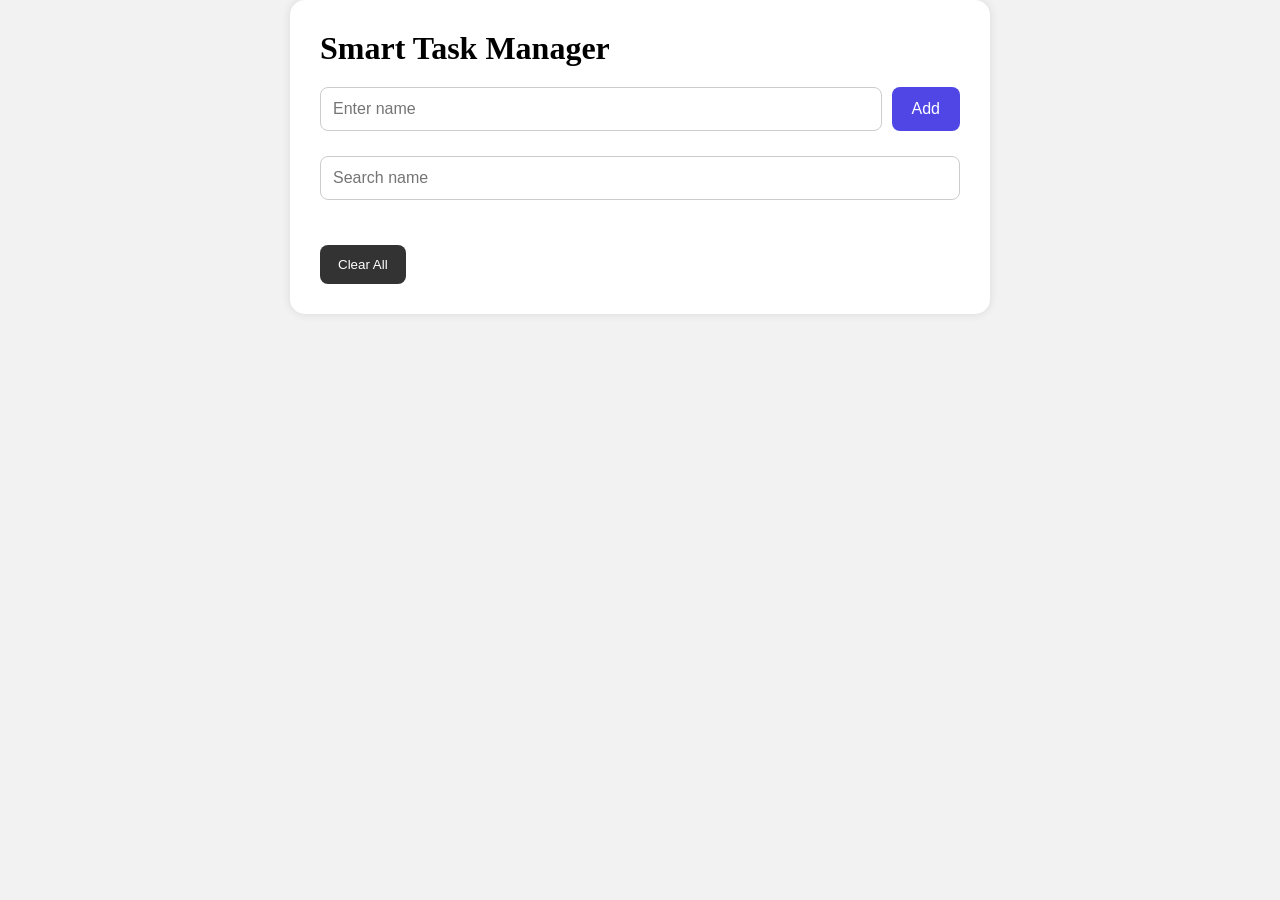
<file: May15/index.html>
<!DOCTYPE html>
<html lang="en">

<head>

    <meta charset="UTF-8" />
    <meta name="viewport" content="width=device-width, initial-scale=1.0" />
    <title>Smart Task Manager</title>
    <link rel="stylesheet" href="style.css">

</head>

<body>

    <div class="container">
        <h1>Smart Task Manager</h1>
        <div class="input-box">
            <input type="text" id="taskInput" placeholder="Enter name">
            <button id="addBtn">Add</button>
        </div>
        <div class="search-box">
            <input type="text" id="searchInput" placeholder="Search name">
        </div>
        <ul id="taskList"></ul>
        <button class="clear-btn" id="clearBtn">Clear All</button>
    </div>

</body>
<script src="dom.js"></script>

</html>
</file>
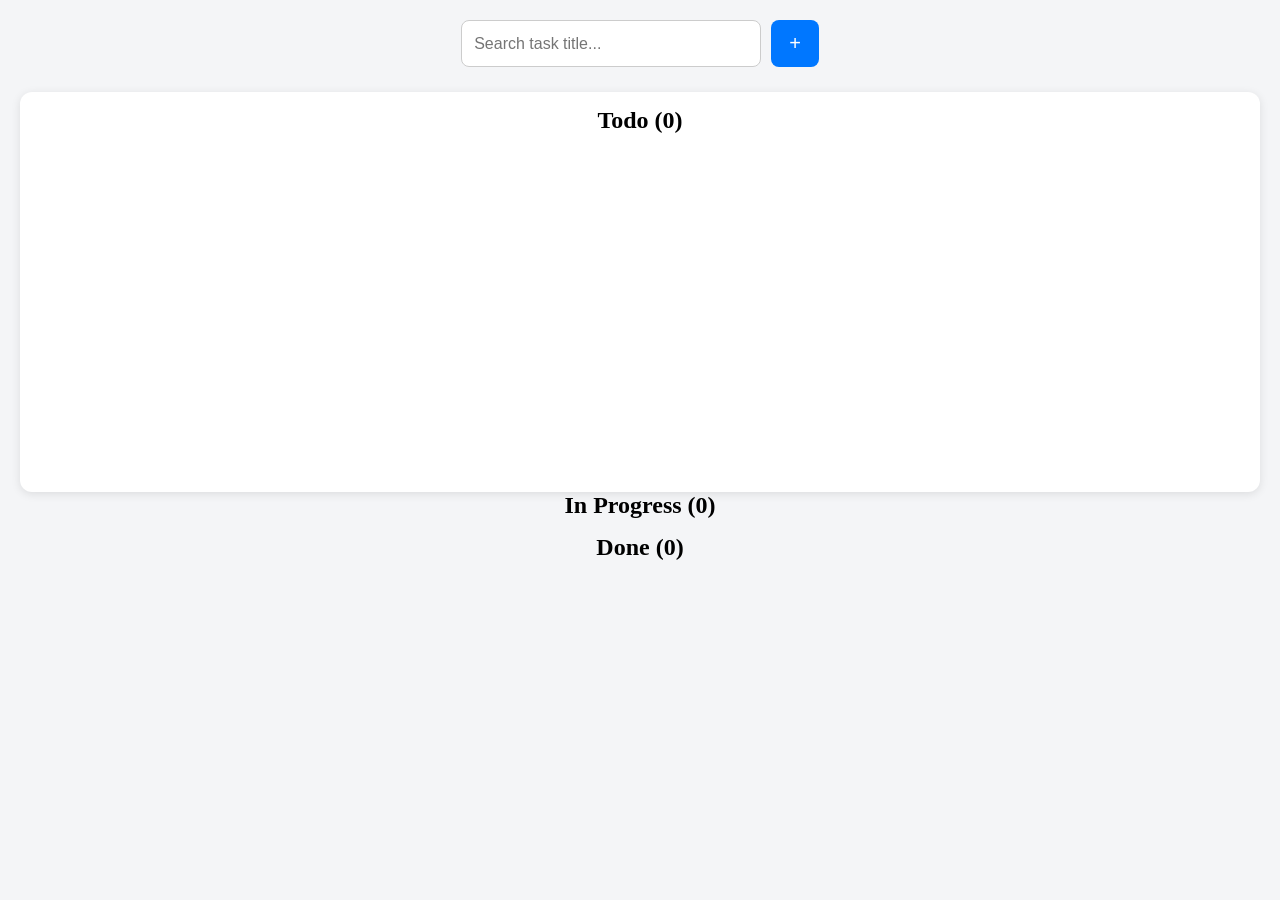
<file: May16/index.html>
<!DOCTYPE html>
<html lang="en">

<head>
    <meta charset="UTF-8">
    <meta name="viewport" content="width=device-width, initial-scale=1.0">
    <link rel="stylesheet" href="style.css">
    <title>Kanban Board</title>
</head>

<body>
    <!-- Search -->
    <div id="main-container">
        <input id="searchInput" type="text" placeholder="Search task title...">
        <button id="addBtn">+</button>
    </div>

    <!-- popup -->
    <div id="popup" class="popup">
        <h2>Add Task</h2>
        <input id="todoInput" type="text" placeholder="Add New Task...">
        <select id="userInputPriority">
            <option>Low</option>
            <option>Medium</option>
            <option>High</option>
        </select>
        <br>
        <button id="submitBtn">Submit</button>
        <button id="closeBtn">close</button>
    </div>

    <!-- Execution -->
    <div>
        <!-- Todo -->
        <div id="todoContainer">
            <h2>Todo (<span id="todoCount">0</span>)</h2>
            <ul id="todoList"></ul>
        </div>

        <!-- In Progress -->
        <div>
            <h2>In Progress (<span id="progresscount">0</span>)</h2>
            <ul id="progressList"></ul>
        </div>

        <!-- Done -->
        <div>
            <h2>Done (<span id="doneCount">0</span>)</h2>
            <ul id="doneList"></ul>
        </div>
    </div>

</body>
<script src="script.js"></script>

</html>
</file>
<file: May15/style.css>
* {
  margin: 0;
  padding: 0;
  box-sizing: border-box;
}
body {
  background: rgb(242, 242, 242);
  display: flex;
  justify-content: center;
  align-items: center;
  max-height: 100vh;
}
.container {
  width: 700px;
  background: white;
  padding: 30px;
  border-radius: 15px;
  box-shadow: 0 0 10px rgba(0, 0, 0, 0.1);
}
h1 {
  margin-bottom: 20px;
}
.input-box {
  display: flex;
  gap: 10px;
  margin-bottom: 25px;
}
.input-box input {
  flex: 1;
  padding: 12px;
  border: 1px solid #ccc;
  border-radius: 8px;
  font-size: 16px;
}
.input-box button {
  padding: 12px 20px;
  border: none;
  background: #4f46e5;
  color: white;
  border-radius: 8px;
  cursor: pointer;
  font-size: 16px;
}
.search-box {
  margin-bottom: 25px;
}
.search-box input {
  width: 100%;
  padding: 12px;
  border: 1px solid #ccc;
  border-radius: 8px;
  font-size: 16px;
}
ul {
  list-style: none;
}
li {
  background: #f7f7f7;
  padding: 12px;
  margin-bottom: 10px;
  border-radius: 8px;
  display: flex;
  justify-content: space-between;
  align-items: center;
}

li div {
  display: flex;
  gap: 5px;
}
.delete-btn {
  background: red;
  color: white;
  border: none;
  padding: 7px 12px;
  border-radius: 5px;
  cursor: pointer;
}
.edit-btn {
  background: green;
  color: white;
  border: none;
  padding: 7px 12px;
  border-radius: 5px;
  cursor: pointer;
  margin-right: 5px;
}
.clear-btn {
  margin-top: 20px;
  padding: 12px 18px;
  border: none;
  background: #333;
  color: white;
  border-radius: 8px;
  cursor: pointer;
}
</file>
<file: May16/style.css>
* {
  padding: 0;
  margin: 0;
  box-sizing: border-box;
}

body {
  background-color: #f4f5f7;
  padding: 20px;
}

/* Top Search Bar */
#main-container {
  display: flex;
  justify-content: center;
  gap: 10px;
  margin-bottom: 25px;
}

#searchInput {
  width: 300px;
  padding: 12px;
  border: 1px solid #ccc;
  border-radius: 8px;
  outline: none;
  font-size: 16px;
}

#addBtn {
  padding: 12px 18px;
  border: none;
  background-color: #0077ff;
  color: white;
  font-size: 20px;
  border-radius: 8px;
  cursor: pointer;
}

#addBtn:hover {
  background-color: #005ed1;
}

/* Blur Effect */
.blur {
  filter: blur(5px);
  pointer-events: none;
}

/* Popup */
.popup {
  display: none;
}

.popup.show {
  display: block;
  position: fixed;
  top: 50%;
  left: 50%;
  transform: translate(-50%, -50%);
  background: white;
  padding: 25px;
  border-radius: 12px;
  width: 320px;
  box-shadow: 0px 5px 20px rgba(0, 0, 0, 0.2);
  z-index: 1000;
}

.popup h2 {
  margin-bottom: 15px;
}

.popup input,
.popup select {
  width: 100%;
  padding: 10px;
  margin-bottom: 15px;
  border-radius: 6px;
  border: 1px solid #ccc;
}

.popup button {
  padding: 10px 15px;
  border: none;
  cursor: pointer;
  border-radius: 6px;
  margin-right: 10px;
}

#submitBtn {
  background-color: green;
  color: white;
}

#closeBtn {
  background-color: red;
  color: white;
}

/* Board Layout */
body > div:last-child {
  display: flex;
  justify-content: space-between;
  gap: 20px;
  flex-wrap: wrap;
}

/* Columns */
#todoContainer,
#progressList,
#doneList {
  width: 100%;
}

#todoContainer,
body > div:last-child > div {
  background-color: white;
  padding: 15px;
  border-radius: 12px;
  min-height: 400px;
  flex: 1;
  box-shadow: 0 2px 10px rgba(0, 0, 0, 0.1);
}

h2 {
  margin-bottom: 15px;
  text-align: center;
}

/* Task List */
ul {
  list-style: none;
}

li {
  background-color: #eef2ff;
  margin-bottom: 15px;
  padding: 15px;
  border-radius: 10px;
  font-size: 16px;
  box-shadow: 0 2px 5px rgba(0, 0, 0, 0.1);
}

/* Priority */
.priority {
  margin-top: 8px;
  margin-bottom: 10px;
  font-size: 14px;
  font-weight: bold;
  color: #444;
}

/* Buttons */
.move-btn,
li button {
  border: none;
  padding: 7px 12px;
  cursor: pointer;
  border-radius: 6px;
  margin-right: 5px;
  margin-top: 5px;
}

.move-btn {
  background-color: #0077ff;
  color: white;
}

.move-btn:hover {
  background-color: #005ed1;
}

li button:last-child {
  background-color: crimson;
  color: white;
}

li button:last-child:hover {
  background-color: darkred;
}

/* Responsive */
@media (max-width: 768px) {
  body > div:last-child {
    flex-direction: column;
  }

  #searchInput {
    width: 100%;
  }

  #main-container {
    flex-direction: column;
    align-items: center;
  }
}
</file>
